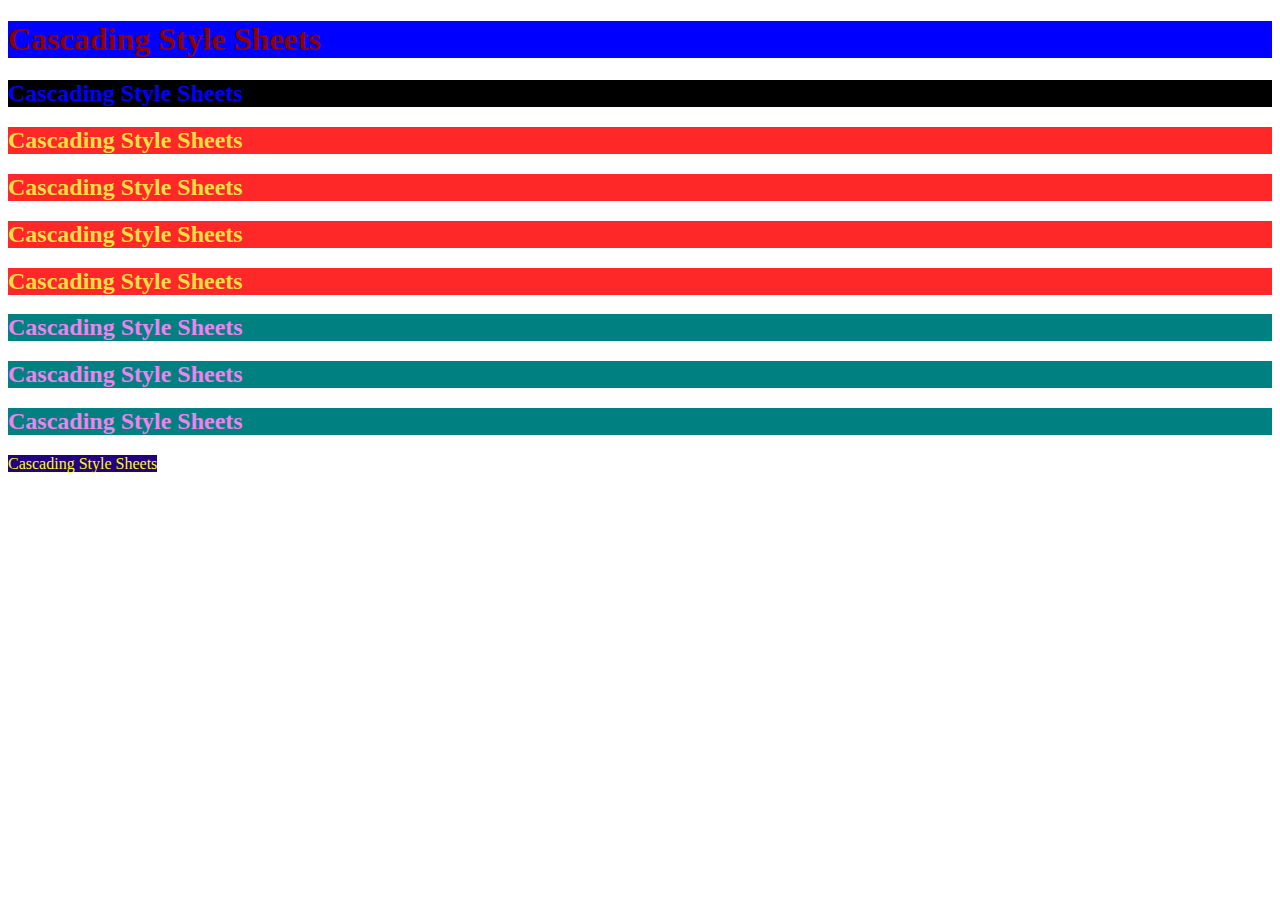
<file: Class 1 Color/index.html>
<!DOCTYPE html>
<html lang="en">
<head>
    <meta charset="UTF-8">
    <meta http-equiv="X-UA-Compatible" content="IE=edge">
    <meta name="viewport" content="width=device-width, initial-scale=1.0">
    <title>CSS</title>
    <link rel="stylesheet" href="./Style.css">
    <style>
        .Heading{
            background-color: teal;
            color: violet;
        }
        #SubHeader{
            background-color: rgb(34, 0, 128);
            color: yellow;
        }
        
    </style>
</head>
<body>
    <h1 style="background-color: blue; 
    color: darkred;">Cascading Style Sheets</h1>
    <h2 id="Header">Cascading Style Sheets</h2>
    <h2 class="SubHeading">Cascading Style Sheets</h2>
    <h2 class="SubHeading">Cascading Style Sheets</h2>
    <h2 class="SubHeading">Cascading Style Sheets</h2>
    <h2 class="SubHeading">Cascading Style Sheets</h2>
    <h2 class="Heading">Cascading Style Sheets</h2>
    <h2 class="Heading">Cascading Style Sheets</h2>
    <h2 class="Heading">Cascading Style Sheets</h2>
    <span id="SubHeader">Cascading Style Sheets</span>
</body>
</html>
</file>
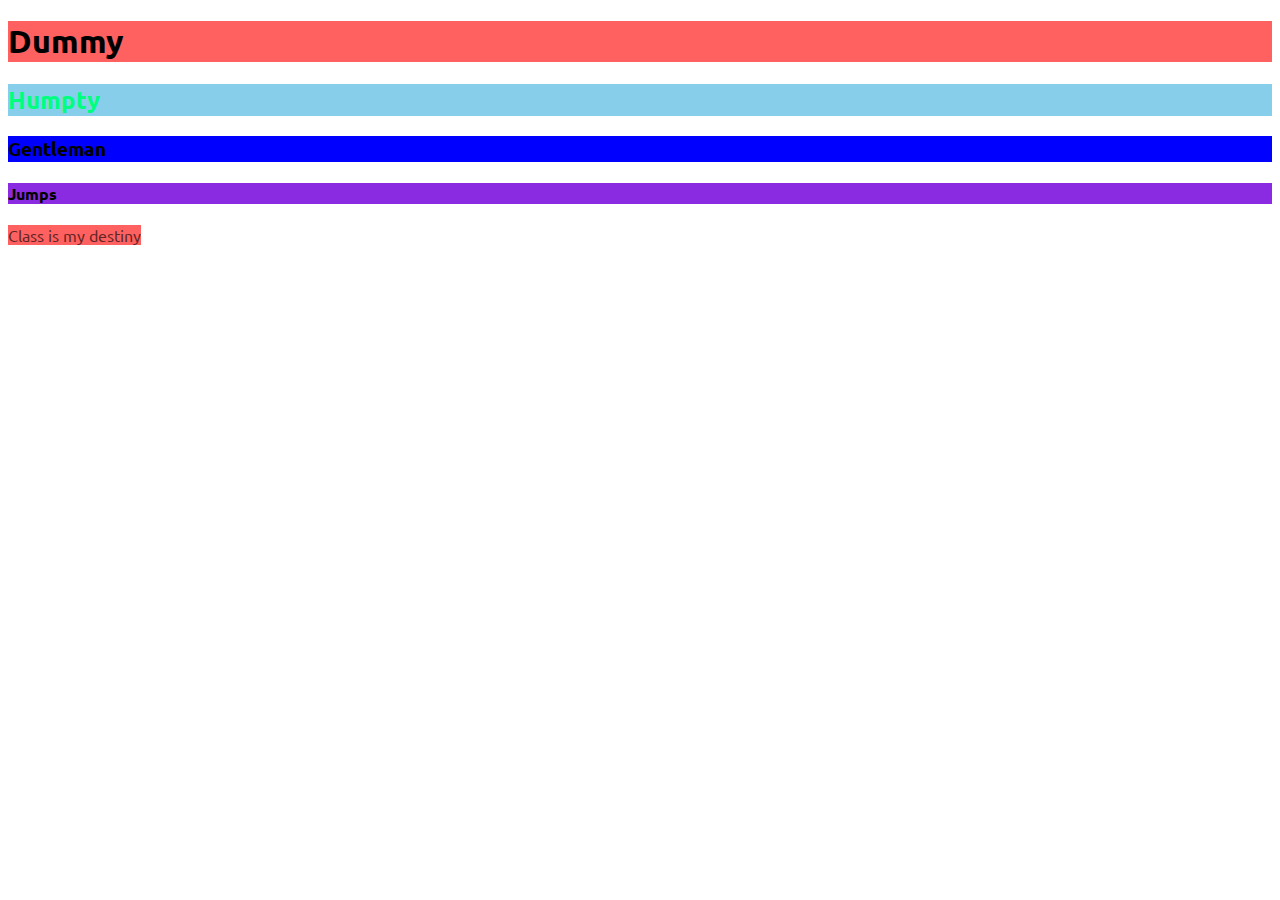
<file: Class 2 Fonts/index.html>
<!DOCTYPE html>
<html lang="en">
<head>
    <meta charset="UTF-8">
    <meta http-equiv="X-UA-Compatible" content="IE=edge">
    <meta name="viewport" content="width=device-width, initial-scale=1.0">
    <title></title>
    <link rel="stylesheet" href="./CSS/style.css">

    <link rel="preconnect" href="https://fonts.googleapis.com">
<link rel="preconnect" href="https://fonts.gstatic.com" crossorigin>
<link href="https://fonts.googleapis.com/css2?family=Ubuntu:wght@300&display=swap" rel="stylesheet">
<style>
    h1{
        background-color: rgba(255, 0, 0, 0.623);
        color: rgb(0, 0, 0);
        font-family: 'Ubuntu', sans-serif;
    }
</style>
</head>
<body>
    <h1>Dummy</h1>
    <h2 class="Order">Humpty</h2>
    <h3 Class="Order">Gentleman</h3>
    <h4 class="Order">Jumps</h4>
    <span class="Order">Class is my destiny</span>
    
</body>
</html>
</file>
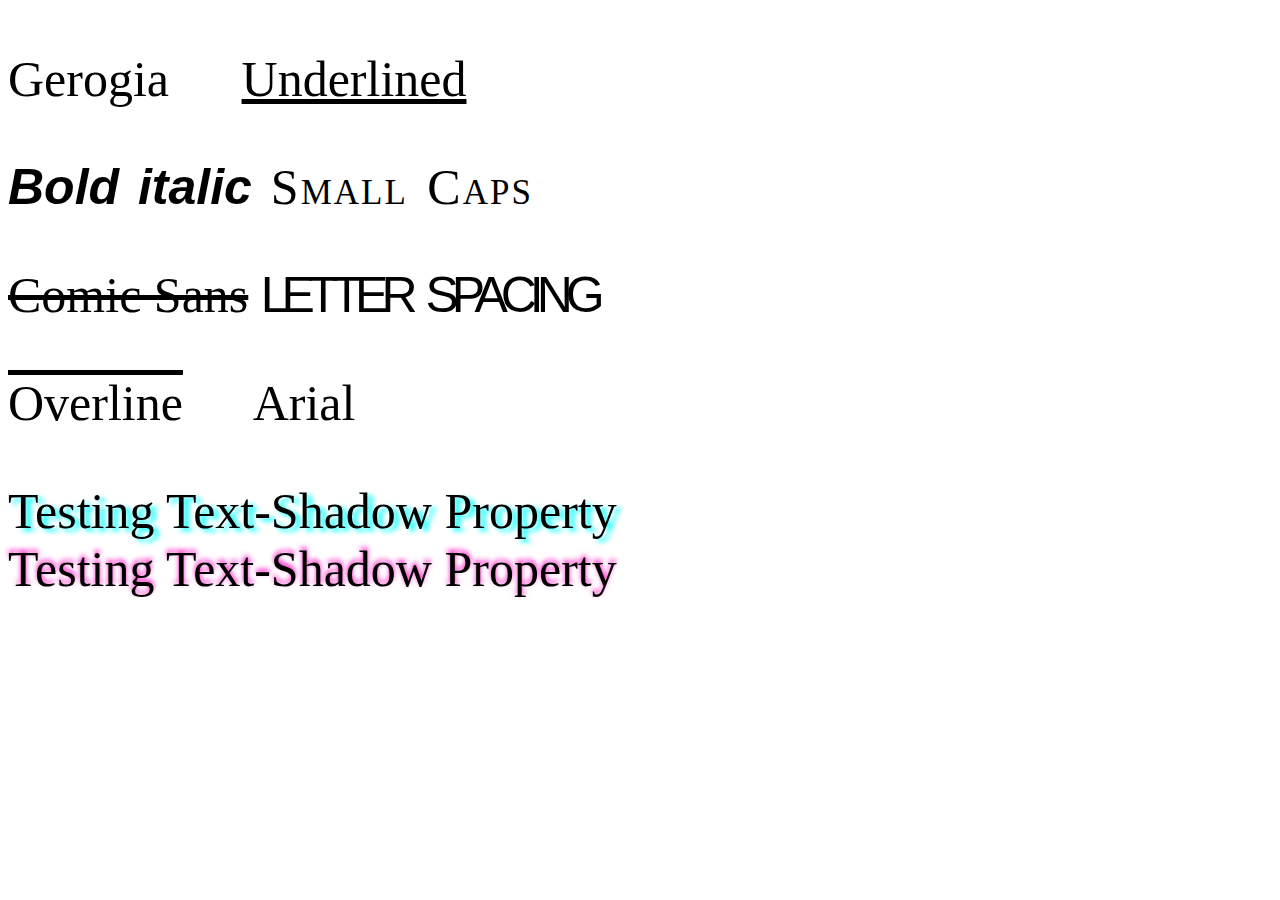
<file: Class 3 Text/index.html>
<!DOCTYPE html>
<html lang="en">
<head>
    <meta charset="UTF-8">
    <meta http-equiv="X-UA-Compatible" content="IE=edge">
    <meta name="viewport" content="width=device-width, initial-scale=1.0">
    <title>Document</title>
    <link rel="stylesheet" href="./CSS/style.css">

</head>
<body>
    <p id="one"> 
        <span>Gerogia </span>
        <Span id="span1">Underlined</Span>
    </p>
    <p id="two">
        <span id="span2">Bold italic</span>
        <span id="span3">Small Caps</span>
    </p>
    <p id="three">
        <span id="span4">Comic Sans</span>
        <span id="span5">LETTER SPACING</span>
    </p>
    <p id="four">
        <span id="span6">Overline</span>
        <span id="span7">Arial</span>
    </p>
    <p id="five">
        <span id="span8">Testing Text-Shadow Property </span><br>
        <span id="span9">Testing Text-Shadow Property </span>
          
    </p>
</body>
</html>
</file>
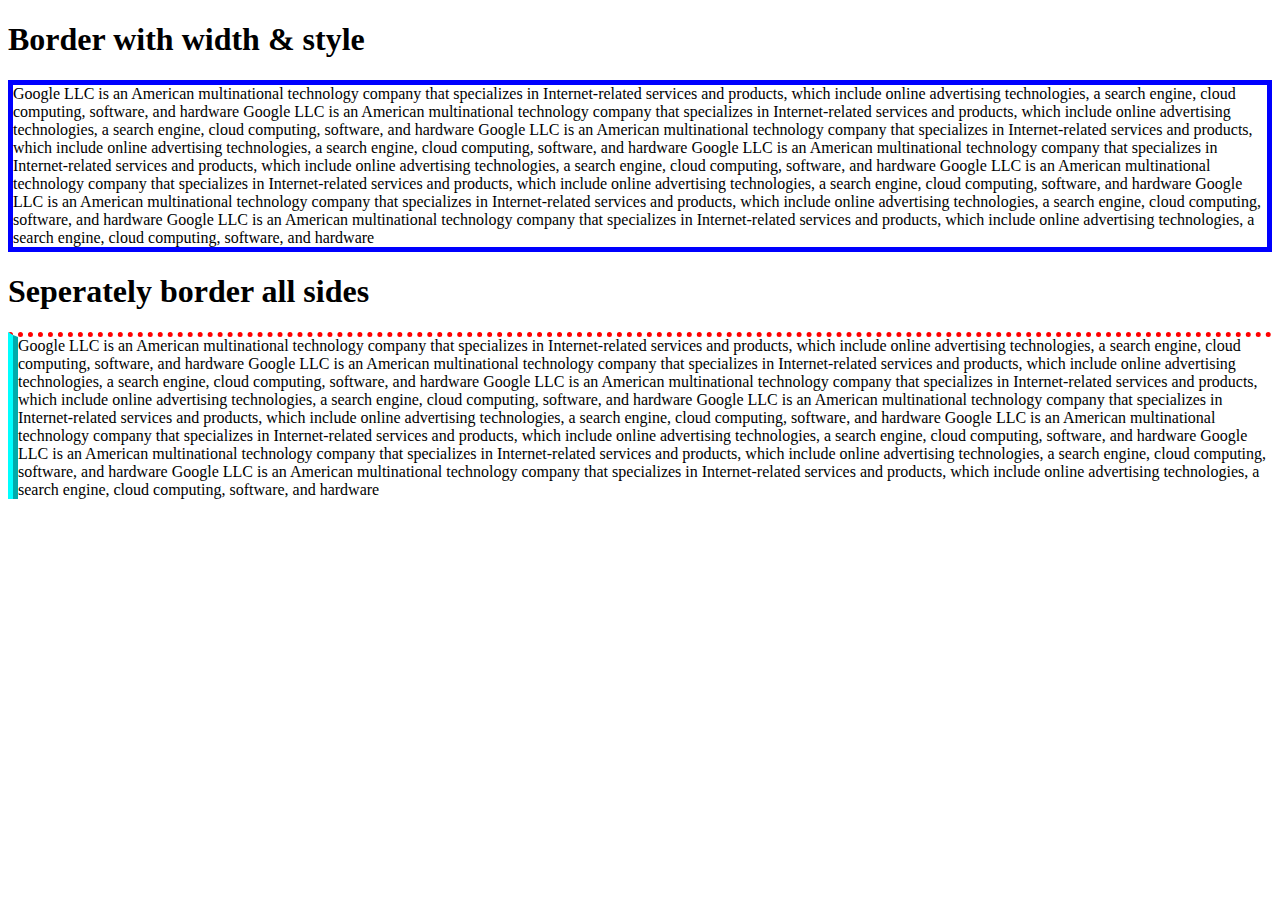
<file: Class 5 Border, Margins & Padding/index.html>
<!DOCTYPE html>
<html lang="en">
<head>
    <meta charset="UTF-8">
    <meta http-equiv="X-UA-Compatible" content="IE=edge">
    <meta name="viewport" content="width=device-width, initial-scale=1.0">
    <title>Document</title>
    <link rel="stylesheet" href="CSS/style.css">
</head>
<body>
    <h1>Border with width & style</h1>
    <p id="border">
        Google LLC is an American multinational technology company that specializes in Internet-related services and products, which include online advertising technologies, 
        a search engine, cloud computing, software, and hardware
        Google LLC is an American multinational technology company that specializes in Internet-related services and products, which include online advertising technologies, 
        a search engine, cloud computing, software, and hardware
        Google LLC is an American multinational technology company that specializes in Internet-related services and products, which include online advertising technologies, 
        a search engine, cloud computing, software, and hardware
        Google LLC is an American multinational technology company that specializes in Internet-related services and products, which include online advertising technologies, 
        a search engine, cloud computing, software, and hardware
        Google LLC is an American multinational technology company that specializes in Internet-related services and products, which include online advertising technologies, 
        a search engine, cloud computing, software, and hardware
        Google LLC is an American multinational technology company that specializes in Internet-related services and products, which include online advertising technologies, 
        a search engine, cloud computing, software, and hardware
        Google LLC is an American multinational technology company that specializes in Internet-related services and products, which include online advertising technologies, 
        a search engine, cloud computing, software, and hardware
    </p>
    <h1>Seperately border all sides</h1>
    <p id="border1">
        Google LLC is an American multinational technology company that specializes in Internet-related services and products, which include online advertising technologies, 
        a search engine, cloud computing, software, and hardware
        Google LLC is an American multinational technology company that specializes in Internet-related services and products, which include online advertising technologies, 
        a search engine, cloud computing, software, and hardware
        Google LLC is an American multinational technology company that specializes in Internet-related services and products, which include online advertising technologies, 
        a search engine, cloud computing, software, and hardware
        Google LLC is an American multinational technology company that specializes in Internet-related services and products, which include online advertising technologies, 
        a search engine, cloud computing, software, and hardware
        Google LLC is an American multinational technology company that specializes in Internet-related services and products, which include online advertising technologies, 
        a search engine, cloud computing, software, and hardware
        Google LLC is an American multinational technology company that specializes in Internet-related services and products, which include online advertising technologies, 
        a search engine, cloud computing, software, and hardware
        Google LLC is an American multinational technology company that specializes in Internet-related services and products, which include online advertising technologies, 
        a search engine, cloud computing, software, and hardware
    </p>
    
</body>
</html>
</file>
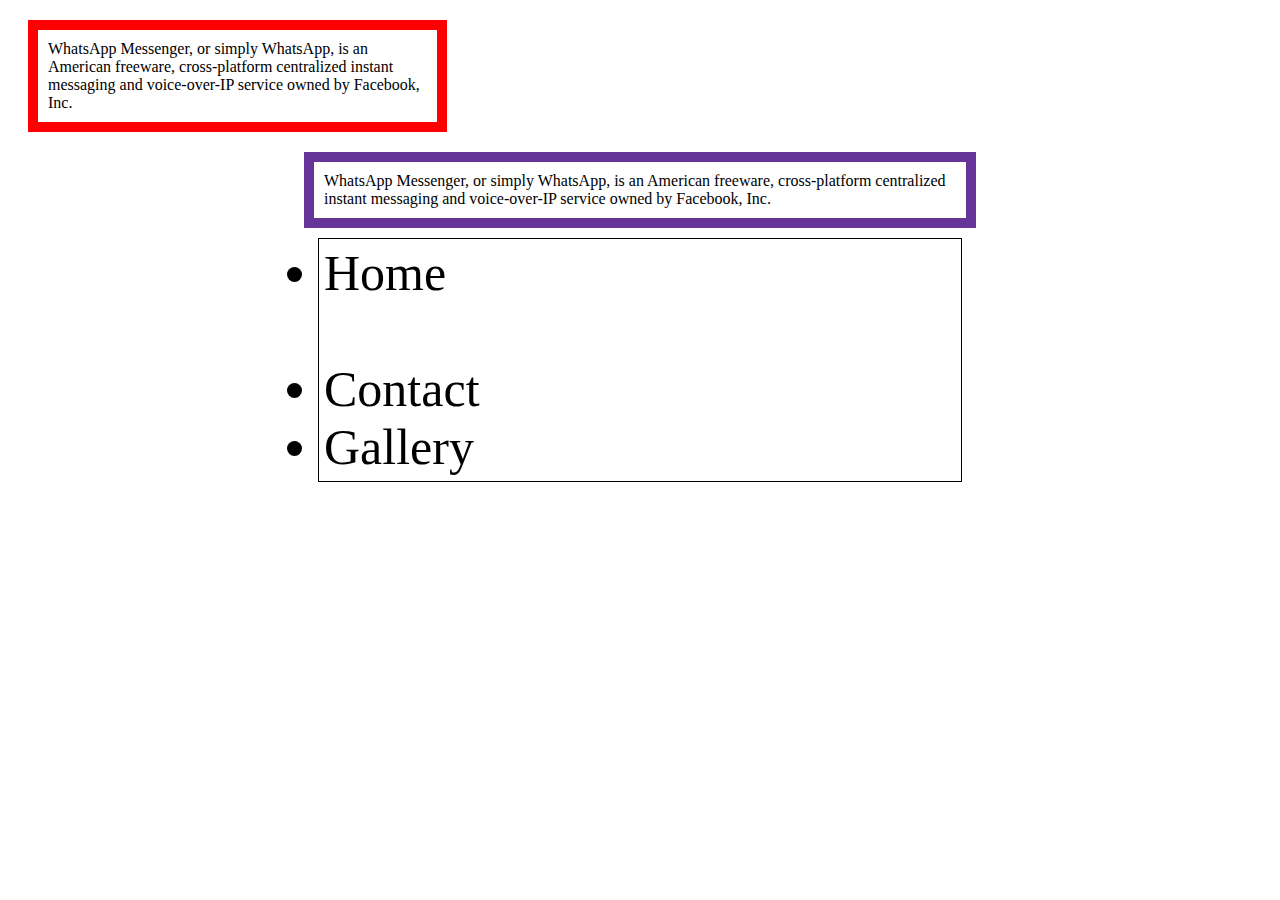
<file: Class 6 Display & Visibility/index.html>
<!DOCTYPE html>
<html lang="en">
<head>
    <meta charset="UTF-8">
    <meta http-equiv="X-UA-Compatible" content="IE=edge">
    <meta name="viewport" content="width=device-width, initial-scale=1.0">
    <title>Document</title>
    <link rel="stylesheet" href="CSS/style.css">
</head>
<body>
    <p id="one">
        WhatsApp Messenger, or simply WhatsApp, is an American freeware, cross-platform centralized instant messaging and
         voice-over-IP service owned by Facebook, Inc.
    </p>
    <p id="two">
        WhatsApp Messenger, or simply WhatsApp, is an American freeware, cross-platform centralized instant messaging and
         voice-over-IP service owned by Facebook, Inc.
    </p>
    <ul>
        <li>Home</li>
        <li id="id" >About</li>
        <li>Contact</li>
        <li>Gallery</li>
    </ul>
</body>
</html>
</file>
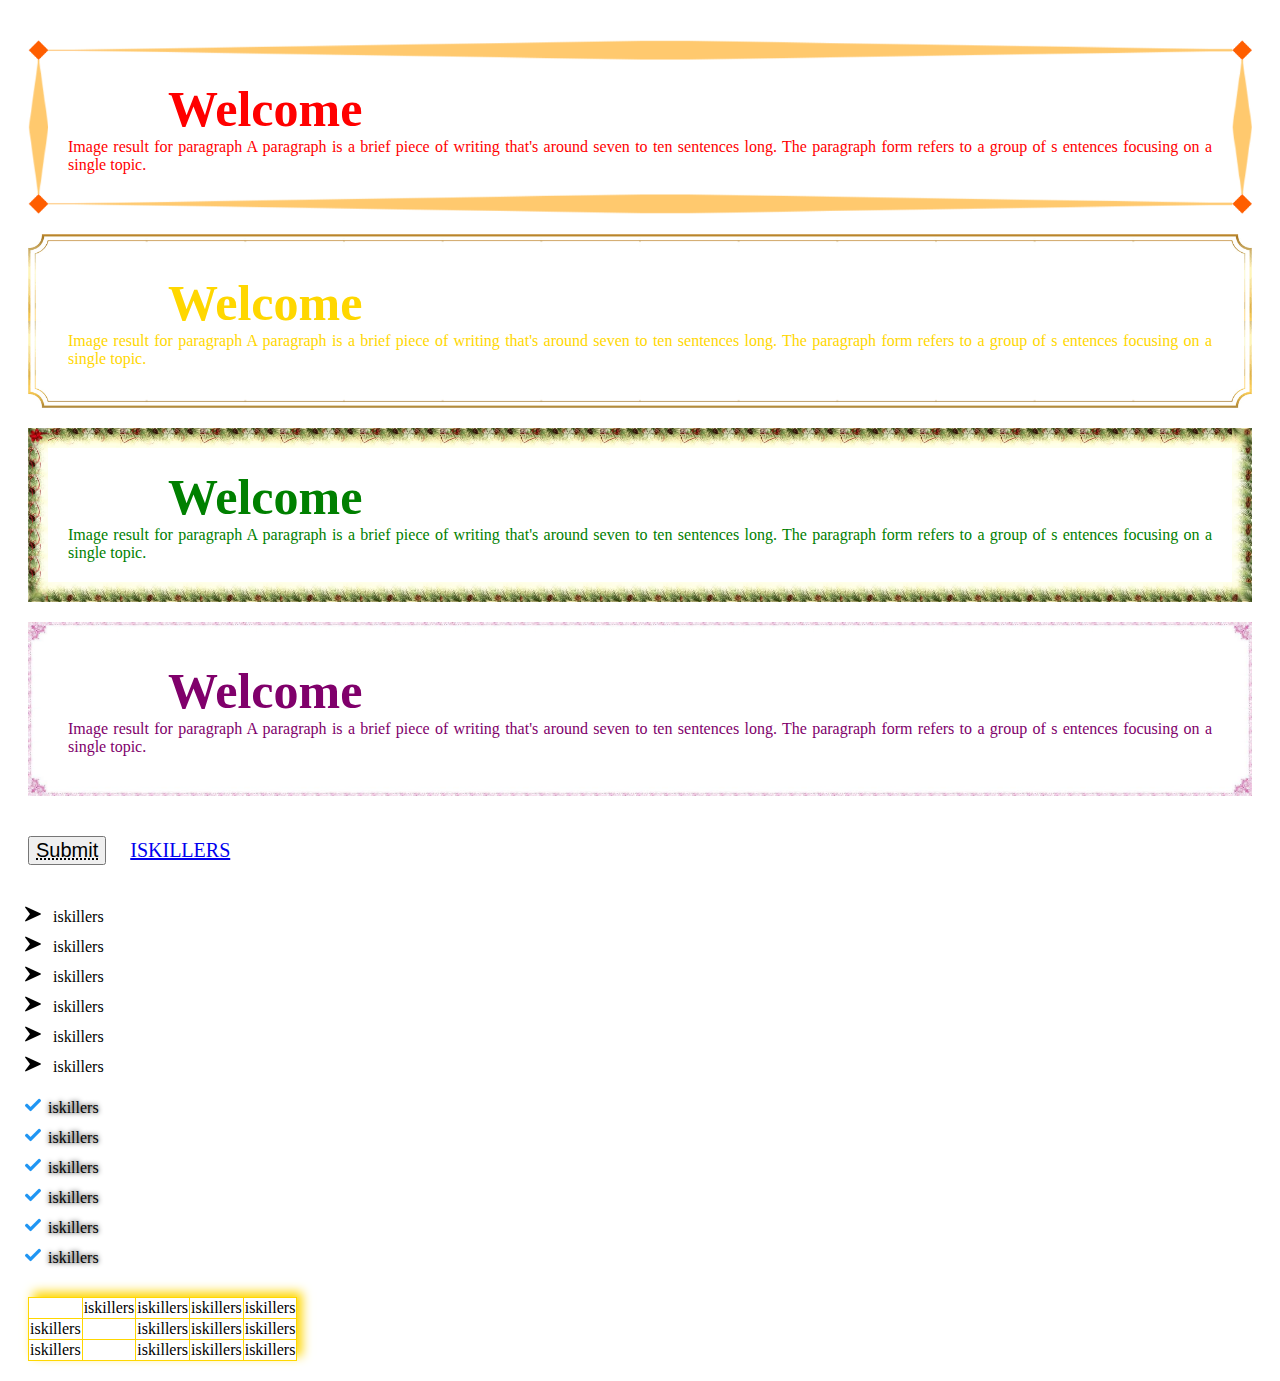
<file: Class 7 Border Image Source/index.html>
<!DOCTYPE html>
<html lang="en">
<head>
    <meta charset="UTF-8">
    <meta http-equiv="X-UA-Compatible" content="IE=edge">
    <meta name="viewport" content="width=device-width, initial-scale=1.0">
    <title>Document</title>
    <link rel="stylesheet" href="CSS/style.css">
</head>
<body>
     <div>
         <table>
             <tr>

             </tr>
         </table>
        <p id="p1"> 
           <b>Welcome</b><br>        
Image result for paragraph
A paragraph is a brief piece of writing that's around seven to ten sentences long. The paragraph form refers to a group of s
entences focusing on a single topic.
        </p>
        <p id="p2">
            <b> Welcome </b><br>        
 Image result for paragraph
 A paragraph is a brief piece of writing that's around seven to ten sentences long. The paragraph form refers to a group of s
 entences focusing on a single topic.
         </p>
         <p id="p3">
            <b> Welcome </b><br>        
 Image result for paragraph
 A paragraph is a brief piece of writing that's around seven to ten sentences long. The paragraph form refers to a group of s
 entences focusing on a single topic.
         </p>
         <p id="p4">
            <b> Welcome </b><br>        
 Image result for paragraph
 A paragraph is a brief piece of writing that's around seven to ten sentences long. The paragraph form refers to a group of s
 entences focusing on a single topic.
         </p>
         <button><abbr title="Press the button">Submit</abbr></button>
         <a href="https://iskillers.com/">iskillers</a>
         <ul>
             <li>iskillers</li>
             <li>iskillers</li>
             <li>iskillers</li>
             <li>iskillers</li>
             <li>iskillers</li>
             <li>iskillers</li>
         </ul>
         <ol>
            <li>iskillers</li>
            <li>iskillers</li>
            <li>iskillers</li>
            <li>iskillers</li>
            <li>iskillers</li>
            <li>iskillers</li>
        </ol>
         <table>
             <tr>
                <td>
                </td>
                <td>
                   iskillers
               </td>
               <td>
                   iskillers
               </td>
               <td>
                   iskillers
               </td><td>
                   iskillers
               </td>
             </tr>
             <tr>
                <td>
                    iskillers
                </td>
                <td>
               </td>
               <td>
                   iskillers
               </td>
               <td>
                   iskillers
               </td><td>
                   iskillers
               </td>
             </tr>
             <tr id="tr1">
                <td>
                    iskillers
                </td>
                <td>
               </td>
               <td>
                   iskillers
               </td>
               <td>
                   iskillers
               </td><td>
                   iskillers
               </td>
             </tr>
         </table>
     </div>

</body>
</html>
</file>
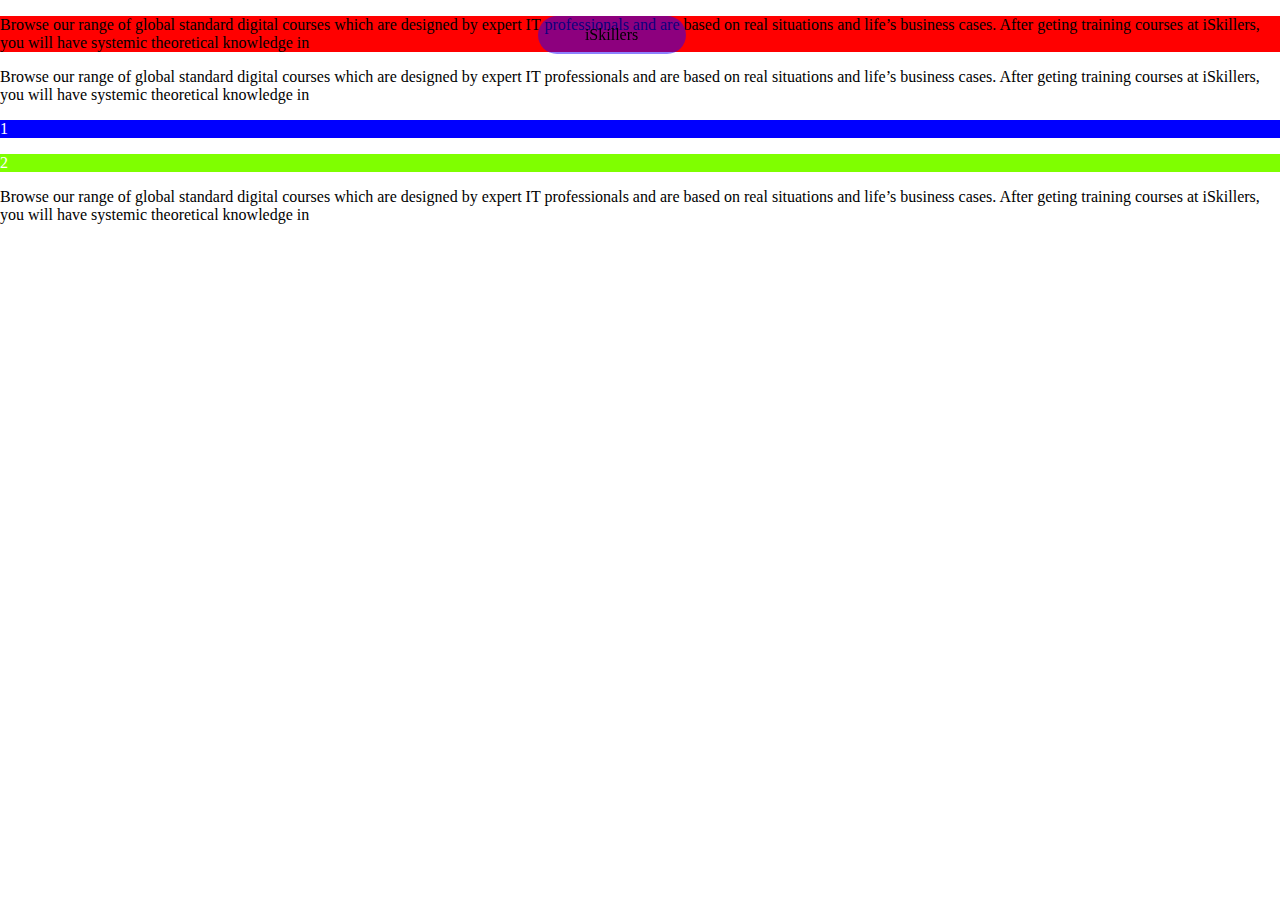
<file: Class 8 Position/index.html>
<!DOCTYPE html>
<html lang="en">
<head>
    <meta charset="UTF-8">
    <meta http-equiv="X-UA-Compatible" content="IE=edge">
    <meta name="viewport" content="width=device-width, initial-scale=1.0">
    <title>Document</title>
    <link rel="stylesheet" href="./CSS/style.css">
</head>
<body>
    <div>
        <p id="p1">
            iSkillers
        </p>
        <p id="p2">
            Browse our range of global standard digital courses which are designed by expert IT professionals and are based on real situations and life’s business cases. After geting training courses at iSkillers, 
            you will have systemic theoretical knowledge in
        </p>
        <p id="p3">
            Browse our range of global standard digital courses which are designed by expert IT professionals and are based on real situations and life’s business cases. After geting training courses at iSkillers, 
            you will have systemic theoretical knowledge in
        </p>
        <p id="p4">
            1
        </p>
        <p id="p5">
            2
        </p>
        <p id="p6">
            Browse our range of global standard digital courses which are designed by expert IT professionals and are based on real situations and life’s business cases. After geting training courses at iSkillers, 
            you will have systemic theoretical knowledge in
        </p>
    </div>
    
</body>
</html>
</file>
<file: Class 1 Color/Style.css>
#Header{
    background-color: black;
    color: blue;
}
.SubHeading{
    background-color: rgba(255, 10, 10, 0.877);
    color: #fedf44;
}
</file>
<file: Class 2 Fonts/CSS/style.css>
@font-face {
    font-family: Ubuntu-Light ;
    src: url(./Ubuntu/Ubuntu-Light.ttf);
}
.Order{
    font-family: -apple-system, BlinkMacSystemFont, 'Segoe UI', Roboto, Oxygen, Ubuntu, Cantarell, 'Open Sans', 'Helvetica Neue', sans-serif;
    
}
h3{
    background-color: blue;
}
h2{
    background-color: skyblue;
    color: springgreen;
}
h4{
    background-color: blueviolet;
}
span{
    background-color: rgba(255, 0, 0, 0.623);
    color: rgba(0, 0, 0, 0.623);
}
</file>
<file: Class 3 Text/CSS/style.css>
body{
    font-size: 50px;
}
#one{
    font-family:Georgia, 'Times New Roman', Times, serif;
    word-spacing: 60px;
}
#span1{
    text-decoration-line: underline;
}
#two{
    font-family: Arial, Helvetica, sans-serif;
    word-spacing: 5px;
}
#span2{
    font-weight: bold;
    font-style: italic;
}
#span3{
    font-family: Georgia, 'Times New Roman', Times, serif;
    font-variant: small-caps;
    letter-spacing: 2px;
}
#span4{
    font-family: comics sans, ; 
    text-decoration-line: line-through;
}
#span5{
    word-spacing: 8px;
    letter-spacing: -7px;
    font-family: arial;
}
#four{
    word-spacing: 60px;
}
#span6{
    font-family:Cambria, Cochin, Georgia, Times, 'Times New Roman', serif;
    text-decoration-line: overline; 
}
#span8{
    text-shadow: 5px 3px 5px aqua;
}
#span9{
    text-shadow: 0px -3px 5px rgba(255, 0, 191, 0.897);
}
</file>
<file: Class 5 Border, Margins & Padding/CSS/style.css>
#border{
    border-width: 5px;
    border-style: solid;
    border-color: blue;
}
#border1{
    border-top-width: 5px;
    border-top-style: dotted;
    border-top-color: rgb(255, 0, 0);

    border-left-width: 10px;
    border-left-style: ridge;
    border-left-color: cyan;
}
</file>
<file: Class 6 Display & Visibility/CSS/style.css>
p{
    margin: 10px;
}
#one{
    border: 10px solid red;
    padding: 10px;
    margin: 20px;
    width: 30%;
}
#two{
    border:10px solid rebeccapurple;
    padding: 10px;
    margin: 10px;
    width: 50%;
    margin: 0px auto;
    /* visibility: hidden; */
}
ul{
    border: 1px solid black;
    width: 50%;
    padding: 5px;
    margin: 10px auto;
    /* display: inline; */
    font-size: 50px;
}
#id{
    visibility: hidden;
}
</file>
<file: Class 7 Border Image Source/CSS/style.css>
#p1{
    padding: 20px;
    text-align: justify;
    margin: 20px;
    border: 20px solid;
    border-image: fill;
    border-image-source: url('./Assignment/border.png');
    border-image-slice: 28;
    border-image-repeat: stretch;
    color: red;
}
#p1 b{
    font-size: 50px;
    margin: 100px;
}
#p2{
    padding: 20px;
    text-align: justify;
    margin: 20px;
    border: 20px solid;
    border-image: fill;
    border-image-source: url('./Assignment/download.png');
    border-image-slice: 33;
    border-image-repeat: round;
    color: #ffd700;
}
#p2 b{
    font-size: 50px;
    margin: 100px;
}
#p3{
    padding: 20px;
    text-align: justify;
    margin: 20px;
    border: 20px solid;
    border-image: fill;
    border-image-source: url('./Assignment/images.jfif');
    border-image-slice: 50;
    border-image-repeat: repeat;
    color: green;
}
#p3 b{
    font-size: 50px;
    margin: 100px;
}
#p4{
    padding: 20px;
    text-align: justify;
    margin: 20px;
    border: 20px solid;
    border-image: fill;
    border-image-source: url('./Assignment/images\ \(1\).jfif');
    border-image-slice: 50;
    border-image-repeat: round;
    color: rgb(128, 0, 107);
}
#p4 b{
    font-size: 50px;
    margin: 100px;
}
button{
    margin: 20px;
    font-size: 20px;
    cursor:grab;
    font-style: normal;
}
a{
    font-size: 20px;
    text-transform: uppercase;
    cursor: default;
}
ul li{
    list-style-image: url(./Assignment/right-arrow.png) ;
    padding: 5px;
}
ol li{
    list-style: circle;
    list-style-image: url(./Assignment/check.png);
    text-shadow: 0px 0px 5px rgb(0, 0, 0);
    padding-bottom: 10px;

}
td{
    empty-cells: hide;
    border: 1px solid #ffd700;
    /* border: 1px solid black; */
}
table{
    border-collapse: collapse;
    margin: 20px;
    border: 1px solid yellow;
    box-shadow: 5px -5px 10px #ffd700;
}
</file>
<file: Class 8 Position/CSS/style.css>
body{
    padding: 0%;
    margin: 0%; 
}
#p1{
 text-align: center;
 width:10%;
 background-color: rgba(25, 0, 255, 0.493);
position: fixed;
 margin-left: 42%;
 z-index: 1;
 padding: 10px;
 border-radius: 100px;
 top:0px;
}
#p1:hover{
    background-color: white;
    color: red;
    border: 1px solid black;
}
#p3{
    /* background-color: rgb(25, 0, 255); */
   }
#p2{
background-color: rgb(255, 0, 0);
position: sticky;
bottom: 10px;
z-index: -1;
}
#p4{
    background-color: blue;
    color: white;
    position: sticky;
    top: 0px;

}
#p5{
    background-color: chartreuse;
    color: white;
}
</file>
